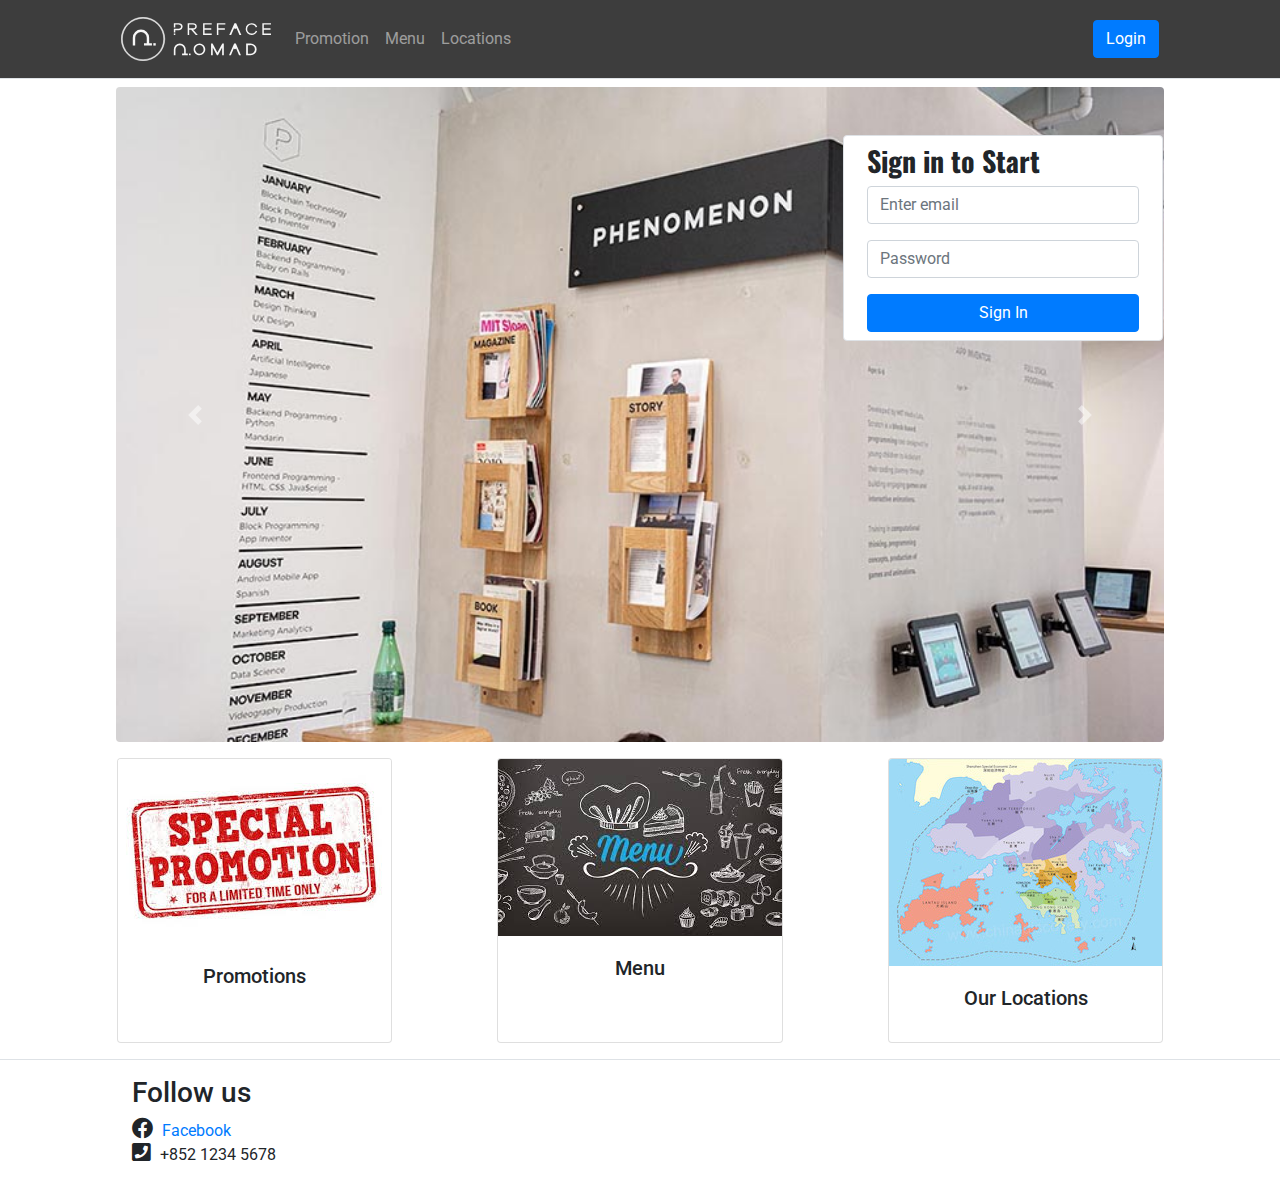
<file: index.html>
<!DOCTYPE html>
<html>

  <head>
    <title>Coffee | Preface Nomad</title>

    <meta name="viewport" content="width=device-width,initial-scale=1">
    <meta charset="utf-8">

    <link rel="stylesheet" href="https://stackpath.bootstrapcdn.com/bootstrap/4.3.1/css/bootstrap.min.css" integrity="sha384-ggOyR0iXCbMQv3Xipma34MD+dH/1fQ784/j6cY/iJTQUOhcWr7x9JvoRxT2MZw1T" crossorigin="anonymous">
    <script src="https://code.jquery.com/jquery-3.3.1.slim.min.js" integrity="sha384-q8i/X+965DzO0rT7abK41JStQIAqVgRVzpbzo5smXKp4YfRvH+8abtTE1Pi6jizo" crossorigin="anonymous"></script>
    <script src="https://stackpath.bootstrapcdn.com/bootstrap/4.3.1/js/bootstrap.min.js" integrity="sha384-JjSmVgyd0p3pXB1rRibZUAYoIIy6OrQ6VrjIEaFf/nJGzIxFDsf4x0xIM+B07jRM" crossorigin="anonymous"></script>
    <script src="https://cdnjs.cloudflare.com/ajax/libs/popper.js/1.14.7/umd/popper.min.js" integrity="sha384-UO2eT0CpHqdSJQ6hJty5KVphtPhzWj9WO1clHTMGa3JDZwrnQq4sF86dIHNDz0W1" crossorigin="anonymous"></script>

    <link rel="stylesheet" href="styles/style.css">

    <link rel="stylesheet" href="https://use.fontawesome.com/releases/v5.0.10/css/all.css">

    <script type="text/javascript">
      function submitForm(){
        alert("You have submitted the form!");
      }
    </script>
  </head>

  <body>

    <div class="border-bottom" id="banner">
      <div class="container">
        <div class="row" id="banner-row">

          <nav class="navbar navbar-expand-lg navbar-dark w-100">
            <a class="navbar-brand" href="index.html"><img src="images/logo.svg" width="150"></a>
            <button class="navbar-toggler" type="button" data-toggle="collapse" data-target="#navbarSupportedContent" aria-controls="navbarSupportedContent" aria-expanded="false" aria-label="Toggle navigation">
              <span class="navbar-toggler-icon"></span>
            </button>
            <div class="collapse navbar-collapse" id="navbarSupportedContent">
              <ul class="navbar-nav mr-auto">
                <li class="nav-item">
                  <a class="nav-link" href="promotion-home.html">Promotion</a>
                </li>
                <li class="nav-item">
                  <a class="nav-link" href="menu.html">Menu</a>
                </li>
                <li class="nav-item">
                  <a class="nav-link" href="locations.html">Locations</a>
                </li>
              </ul>

              <button href="#" class="btn btn-primary ml-auto">Login</button>

            </div>
          </nav>

        </div>
      </div>
    </div>


    <div class="container">
      <div class="row">
        <div class="col-12">

          <div id="carouselExampleControls" class="carousel slide" data-ride="carousel">
            <div class="carousel-inner rounded">
              <div class="carousel-item active">
                <img class="d-block w-100" src="images/carousel1.jpg" alt="Reading Corner">
              </div>
              <div class="carousel-item">
                <img class="d-block w-100" src="images/carousel2.jpg" alt="Knowledge Wall">
              </div>
              <div class="carousel-item">
                <img class="d-block w-100" src="images/carousel3.jpg" alt="Seating & Facilities">
              </div>
            </div>
            <a class="carousel-control-prev" href="#carouselExampleControls" role="button" data-slide="prev">
              <span class="carousel-control-prev-icon" aria-hidden="true"></span>
              <span class="sr-only">Previous</span>
            </a>
            <a class="carousel-control-next" href="#carouselExampleControls" role="button" data-slide="next">
              <span class="carousel-control-next-icon" aria-hidden="true"></span>
              <span class="sr-only">Next</span>
            </a>
          </div>

        </div>
      </div>
    </div>

    <div class="container">
      <div class="row justify-content-end" id="form-row">
        <div class="form-col col-12 col-md-4 col-lg-3 border rounded">

          <form>
            <h3 class="form-head">Sign in to Start</h3>
            <div class="form-group">
              <input type="email" class="form-control" placeholder="Enter email">
            </div>
            <div class="form-group">
              <input type="password" class="form-control" placeholder="Password">
            </div>
            <button type="submit" onclick="submitForm()" class="btn btn-primary w-100">Sign In</button>
          </form>

        </div>
      </div>
    </div>


    <div class="container">
      <div class="row d-block d-md-flex justify-content-between" id="cards-row">

        <div class="card">
          <img class="card-img-top" src="images/promotions.jpeg">
          <div class="card-body">
            <h5 class="card-title">Promotions</h5>
            <a href="promotion-home.html" class="stretched-link"></a>
          </div>
        </div>

        <div class="card">
          <img class="card-img-top" src="images/menu.jpeg">
          <div class="card-body">
            <h5 class="card-title">Menu</h5>
            <a href="menu.html" class="stretched-link"></a>
          </div>
        </div>

        <div class="card">
          <img class="card-img-top" src="images/locations.png">
          <div class="card-body">
            <h5 class="card-title">Our Locations</h5>
            <a href="locations.html" class="stretched-link"></a>
          </div>
        </div>

      </div>
    </div>


    <div class="border-top">
      <div class="container">
        <div class="row" id="footer-row">

          <div class="col-12">
            <h3>Follow us</h3>
              <i class="fab fa-facebook fa-lg">   <a class="follow" href='#'>Facebook</a>   </i><br>
              <i class="fas fa-phone-square fa-lg">   <a class="follow">+852 1234 5678</a>   </i>
          </div>

        </div>
      </div>
    </div>

  </body>

</html>
<!-- end of the file -->
</file>
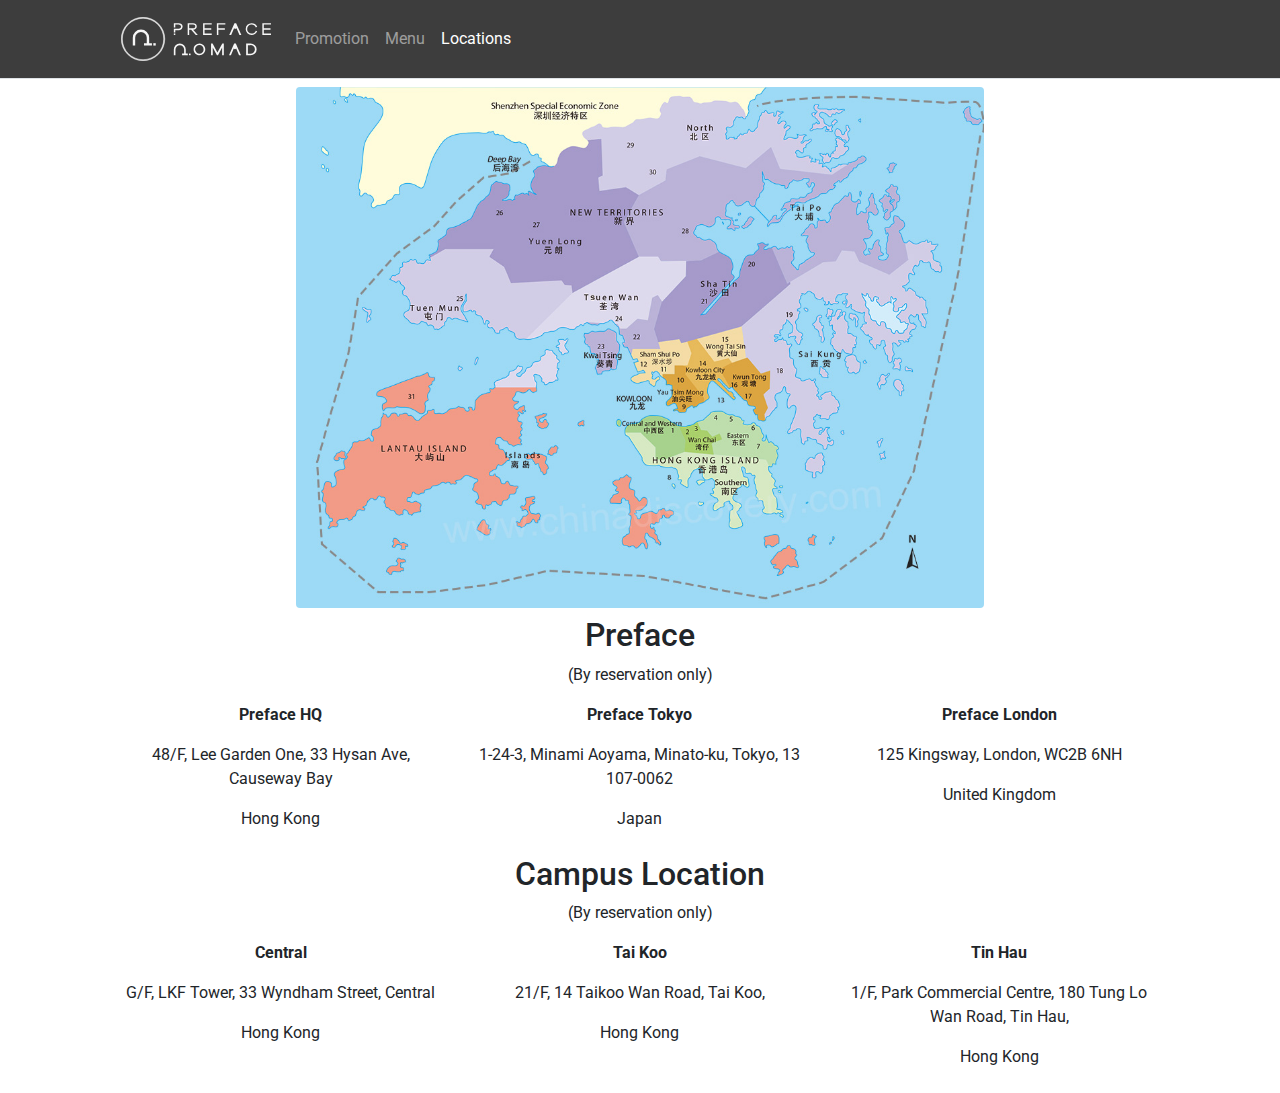
<file: locations.html>
<!DOCTYPE html>
<html>
  <head>

    <title>Coffee | Preface Nomad</title>

    <meta name="viewport" content="width=device-width,initial-scale=1">
    <meta charset="utf-8">

    <link rel="stylesheet" href="https://stackpath.bootstrapcdn.com/bootstrap/4.3.1/css/bootstrap.min.css" integrity="sha384-ggOyR0iXCbMQv3Xipma34MD+dH/1fQ784/j6cY/iJTQUOhcWr7x9JvoRxT2MZw1T" crossorigin="anonymous">
    <script src="https://code.jquery.com/jquery-3.3.1.slim.min.js" integrity="sha384-q8i/X+965DzO0rT7abK41JStQIAqVgRVzpbzo5smXKp4YfRvH+8abtTE1Pi6jizo" crossorigin="anonymous"></script>
    <script src="https://stackpath.bootstrapcdn.com/bootstrap/4.3.1/js/bootstrap.min.js" integrity="sha384-JjSmVgyd0p3pXB1rRibZUAYoIIy6OrQ6VrjIEaFf/nJGzIxFDsf4x0xIM+B07jRM" crossorigin="anonymous"></script>
    <script src="https://cdnjs.cloudflare.com/ajax/libs/popper.js/1.14.7/umd/popper.min.js" integrity="sha384-UO2eT0CpHqdSJQ6hJty5KVphtPhzWj9WO1clHTMGa3JDZwrnQq4sF86dIHNDz0W1" crossorigin="anonymous"></script>
    <link rel="stylesheet" href="styles/style.css">

    <link rel="stylesheet" href="https://use.fontawesome.com/releases/v5.0.10/css/all.css">

  </head>

  <body>

    <div class="border-bottom" id="banner">
      <div class="container">
        <div class="row" id="banner-row">

          <nav class="navbar navbar-expand-lg navbar-dark w-100">
            <a class="navbar-brand" href="index.html"><img src="images/logo.svg" width="150"></a>
            <button class="navbar-toggler" type="button" data-toggle="collapse" data-target="#navbarSupportedContent" aria-controls="navbarSupportedContent" aria-expanded="false" aria-label="Toggle navigation">
              <span class="navbar-toggler-icon"></span>
            </button>

            <div class="collapse navbar-collapse" id="navbarSupportedContent">
              <ul class="navbar-nav mr-auto">
                <li class="nav-item">
                  <a class="nav-link" href="promotion-home.html">Promotion</a>
                </li>
                <li class="nav-item">
                  <a class="nav-link" href="menu.html">Menu</a>
                </li>
                <li class="nav-item active">
                  <a class="nav-link" href="locations.html">Locations <span class="sr-only">(current)</span></a>
                </li>
              </ul>
            </div>

          </nav>

        </div>
      </div>
    </div>




    <div class="container">
      <div class="row">
        <div class="col-12 col-sm-8 pic-col">
          <a href="https://bit.ly/2Wmppbu"><img class="pic rounded" src="images/hk-map.jpg"></a>
        </div>
      </div>
    </div>



    <div class="container">
      <div class="row">

        <div class="col-12 text-center">
          <h2>Preface</h2>
          <p>(By reservation only)</p>
        </div>

        <div class="d-flex justify-content-between text-center locs">
            <div class="col-lg-4">
              <p><strong>Preface HQ</strong></p>
              <p>48/F, Lee Garden One, 33 Hysan Ave, Causeway Bay</p>
              <p>Hong Kong</p>
            </div>

            <div class="col-lg-4">
              <p><strong>Preface Tokyo</strong></p>
              <p>1-24-3, Minami Aoyama, Minato-ku, Tokyo, 13 107-0062</p>
              <p>Japan</p>
            </div>

            <div class="col-lg-4">
              <p><strong>Preface London</strong></p>
              <p>125 Kingsway, London, WC2B 6NH</p>
              <p>United Kingdom</p>
            </div>

        </div>
      </div>


       <div class="row">
          <div class="col-12 text-center">
            <h2>Campus Location</h2>
            <p>(By reservation only)</p>
          </div>


          <div class="d-flex justify-content-between text-center locs">
            <div class="col-lg-4">
              <p><strong>Central</strong></p>
              <p>G/F, LKF Tower, 33 Wyndham Street, Central</p>
              <p>Hong Kong</p>
            </div>

            <div class="col-lg-4">
              <p><strong>Tai Koo</strong></p>
              <p>21/F, 14 Taikoo Wan Road, Tai Koo,</p>
              <p>Hong Kong</p>
            </div>

            <div class="col-lg-4">
              <p><strong>Tin Hau</strong></p>
              <p>1/F, Park Commercial Centre, 180 Tung Lo Wan Road, Tin Hau,</p>
              <p>Hong Kong</p>
            </div>
          </div>

       </div>

    </div>


  </body>

</html>
</file>
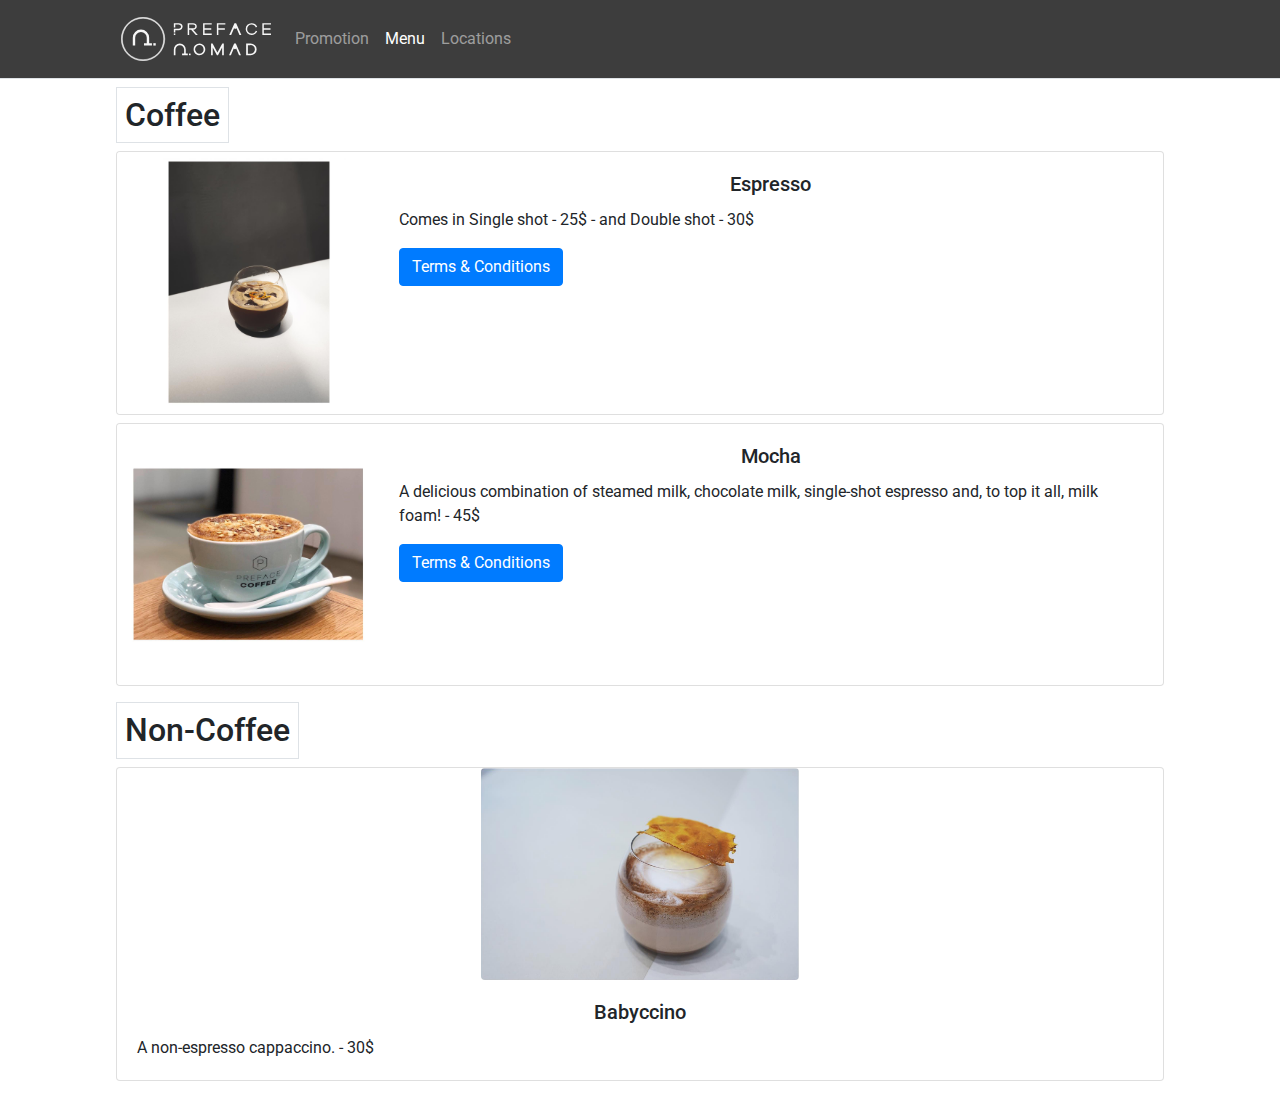
<file: menu.html>
<!DOCTYPE html>
<html>
  <head> 
    
    <title>Coffee | Preface Nomad</title>

    <meta name="viewport" content="width=device-width,initial-scale=1">
    <meta charset="utf-8">

    <link rel="stylesheet" href="https://stackpath.bootstrapcdn.com/bootstrap/4.3.1/css/bootstrap.min.css" integrity="sha384-ggOyR0iXCbMQv3Xipma34MD+dH/1fQ784/j6cY/iJTQUOhcWr7x9JvoRxT2MZw1T" crossorigin="anonymous">
    <script src="https://code.jquery.com/jquery-3.3.1.slim.min.js" integrity="sha384-q8i/X+965DzO0rT7abK41JStQIAqVgRVzpbzo5smXKp4YfRvH+8abtTE1Pi6jizo" crossorigin="anonymous"></script>
    <script src="https://stackpath.bootstrapcdn.com/bootstrap/4.3.1/js/bootstrap.min.js" integrity="sha384-JjSmVgyd0p3pXB1rRibZUAYoIIy6OrQ6VrjIEaFf/nJGzIxFDsf4x0xIM+B07jRM" crossorigin="anonymous"></script>
    <script src="https://cdnjs.cloudflare.com/ajax/libs/popper.js/1.14.7/umd/popper.min.js" integrity="sha384-UO2eT0CpHqdSJQ6hJty5KVphtPhzWj9WO1clHTMGa3JDZwrnQq4sF86dIHNDz0W1" crossorigin="anonymous"></script>

    <link rel="stylesheet" href="styles/style.css">

    <link rel="stylesheet" href="https://use.fontawesome.com/releases/v5.0.10/css/all.css">

  </head>

  <body>

    <div class="border-bottom" id="banner">
      <div class="container">
        <div class="row" id="banner-row">

          <nav class="navbar navbar-expand-lg navbar-dark w-100">
            <a class="navbar-brand" href="index.html"><img src="images/logo.svg" width="150"></a>
            <button class="navbar-toggler" type="button" data-toggle="collapse" data-target="#navbarSupportedContent" aria-controls="navbarSupportedContent" aria-expanded="false" aria-label="Toggle navigation">
              <span class="navbar-toggler-icon"></span>
            </button>

            <div class="collapse navbar-collapse" id="navbarSupportedContent">
              <ul class="navbar-nav mr-auto">
                <li class="nav-item ">
                  <a class="nav-link" href="promotion-home.html">Promotion</a>
                </li>
                <li class="nav-item active">
                  <a class="nav-link" href="menu.html">Menu <span class="sr-only">(current)</span></a>
                </li>
                <li class="nav-item">
                  <a class="nav-link" href="locations.html">Locations</a>
                </li>
              </ul>
            </div>

            
          </nav>

        </div>
      </div>
    </div>


    <div class="container">
      <div class="row">
        <div class="col-12">

          <div class="menu-head">
            <h2 class="border">Coffee</h2>
          </div>

          <div class="card card-template1">
            <div class="card-img-left">
              <img class="pic rounded" src="images/espresso.jpg" alt="Espresso">
            </div>
            <div class="card-body">
              <h5 class="card-title">Espresso</h5>
              <p class="card-text">Comes in Single shot - 25$ - and Double shot - 30$</p>
              <a class="btn btn-primary" data-toggle="collapse" href="#TC1" role="button" aria-expanded="false" aria-controls="TC1">
                Terms & Conditions
              </a>
              <div class="collapse" id="TC1">
                <div class="card card-body">
                  Item available during business hours only. Price inclusive of +10% GST. Item is non-refundable, non-exchangeable after purchase. For any dispute, Preface has final say. 
                </div>
              </div>
            </div>
          </div>

          <div class="card card-template1">
            <div class="card-img-left">
              <img class="pic rounded" src="images/mocha.jpg" alt="Mocha">
            </div>
            <div class="card-body">
              <h5 class="card-title">Mocha</h5>
              <p class="card-text">A delicious combination of steamed milk, chocolate milk, single-shot espresso and, to top it all, milk foam! - 45$</p>
              <a class="btn btn-primary" data-toggle="collapse" href="#TC2" role="button" aria-expanded="false" aria-controls="TC2">
                Terms & Conditions
              </a>
              <div class="collapse" id="TC2">
                <div class="card card-body">
                  Item available during business hours only. Price inclusive of +10% GST. Item is non-refundable, non-exchangeable after purchase. For any dispute, Preface has final say. 
                </div>
              </div>
            </div>
          </div>

        </div>
      </div>
    </div>

    <div class="container">
      <div class="row">
        <div class="col-12">

          <div class="menu-head">
            <h2 class="border">Non-Coffee</h2>
          </div>

          <div class="card">

            <div class="col-12 col-sm-4 pic-col"> 
              <img class="card-img-top pic rounded" src="images/babyccino.jpg" alt="Babyccino">
            </div>

            <div class="card-body">
              <h5 class="card-title">Babyccino</h5>
              <p class="card-text">A non-espresso cappaccino. - 30$</p>
            </div>
          </div>

        </div>
      </div>
    </div>

  </body>

</html>
</file>
<file: styles/style.css>
/* external imports */
@import url('https://fonts.googleapis.com/css2?family=Oswald&family=Roboto&display=swap');

/* menu.html */
@import "menu-items.css";

/* all pages */
#banner {
	background-color: #3d3d3d;
}

#banner-row {
	margin-top: 0;
	margin-bottom: 0;
	padding: 0.25rem;
}

body {
	font-family: 'Roboto', sans-serif;
}

.row {
	margin-right: 1rem;
	margin-left: 1rem;
	margin-top: 0.5rem;
	margin-bottom: 0.5rem;
}

.pic {
	width: 100%;
	height: auto;
}

/* index.html */
.form-head {
	font-family: 'Oswald', sans-serif;
	font-weight: 700;
}

form {
	padding: 0.5rem;
}

.form-col{
	position: absolute;
	z-index: 10;
	top:15%;
	background-color: white;
}

@media(max-width: 576px){
	.form-col{
		position: static;
	}
}

#form-row {
	padding-right: 1rem;
	padding-left: 1rem;
}


#footer-row {
	margin-top: 0;
	margin-bottom: 0;
	padding: 1rem;
}

.follow {
	padding-left: 0.25rem;
	font-family: 'Roboto', sans-serif;
	font-size: 1rem;
	font-weight: 400;
}

#cards-row {
	padding-left: 1rem;
	padding-right: 1rem;
}

.card-title {
	text-align: center;
}

.card {
	margin-bottom: 0.5rem;
}


/* promotion pages */
.promo-btn {
	margin-top:10px;
}


#btn-container {
	flex-direction: column;
	position: absolute;
	z-index: 10;
	top:13%;
}


#btn-col {
	position: static;
}

@media(max-width: 576px) {
	#btn-container {
		position: relative;
		width: 100%;
		justify-content: space-evenly;
		flex-direction: row;
		bottom: 80%;
		top: unset;
	}
}


/* locations.html*/
.pic-col {
	margin-left: auto;
	margin-right: auto;
}


.locs {
	flex-wrap: wrap;
}

@media(max-width: 576px) {

	.locs {
		padding-left: 20px;
	}
}
</file>
